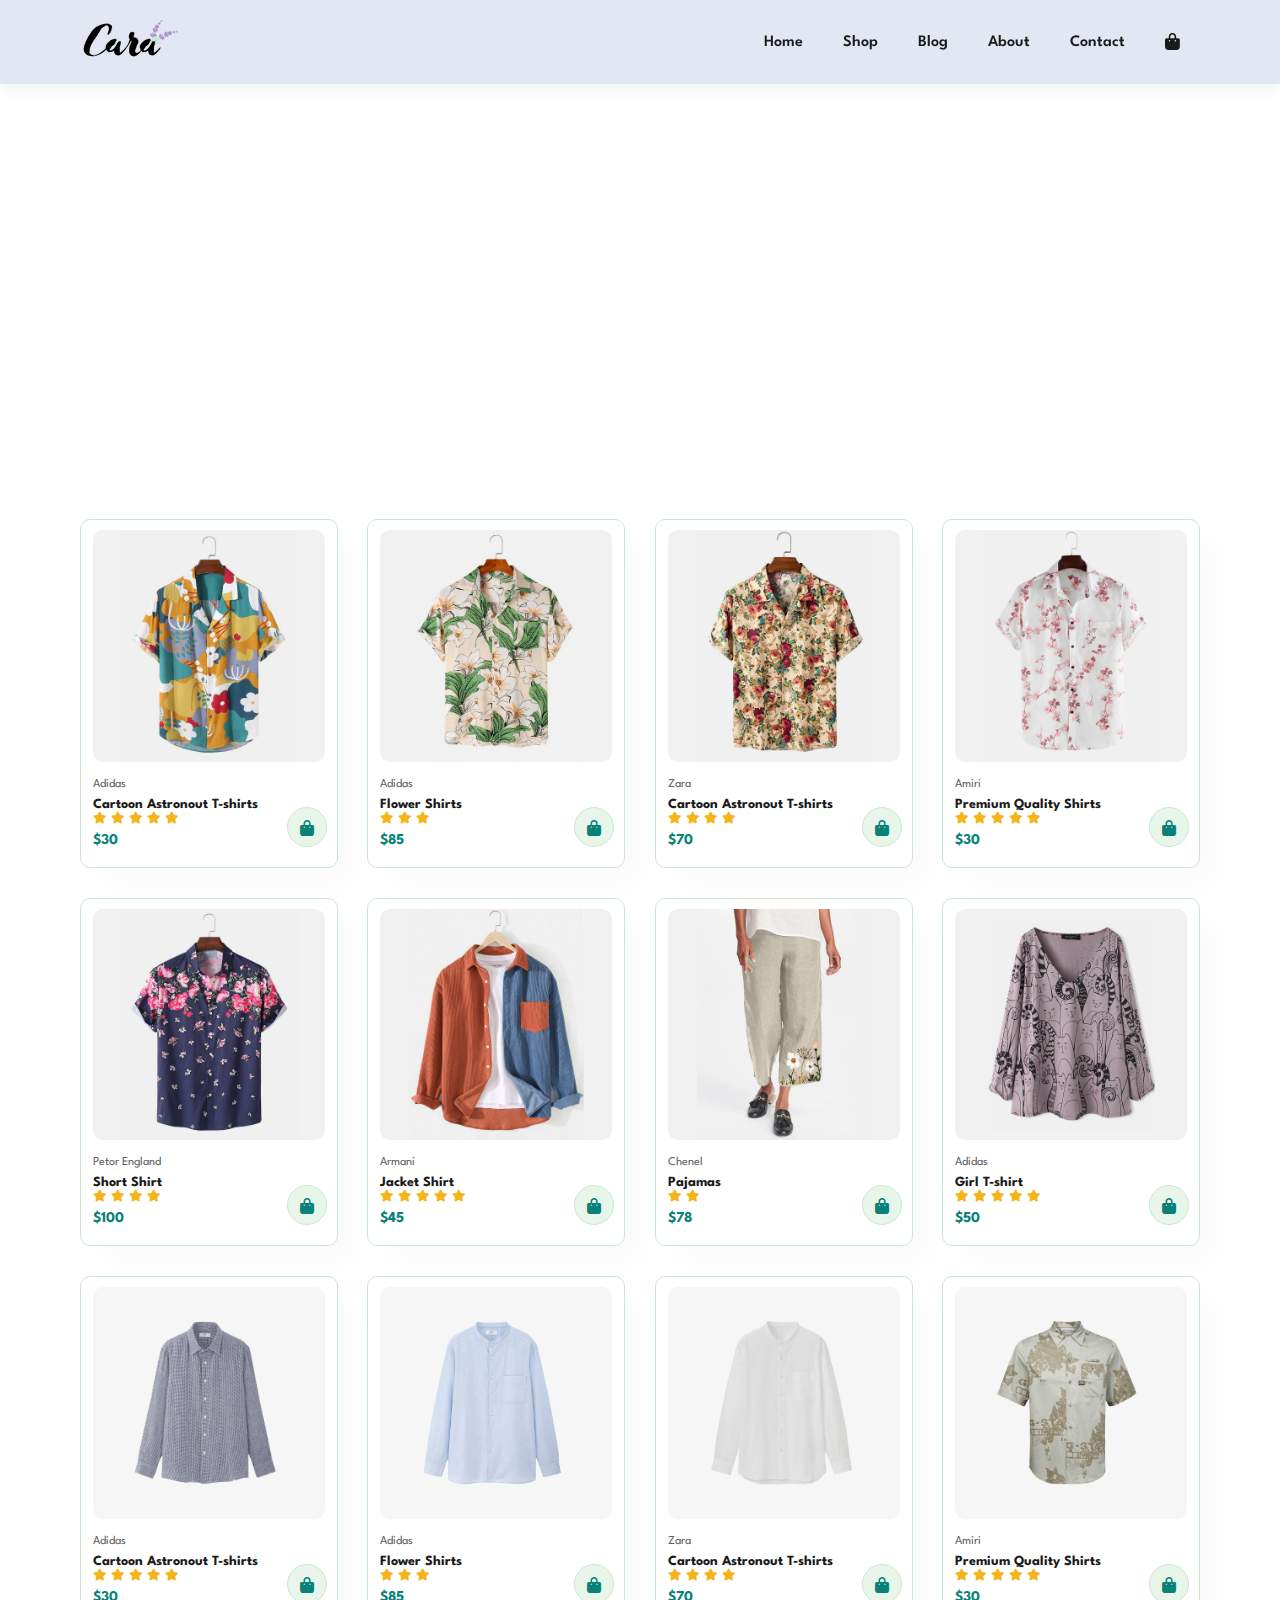
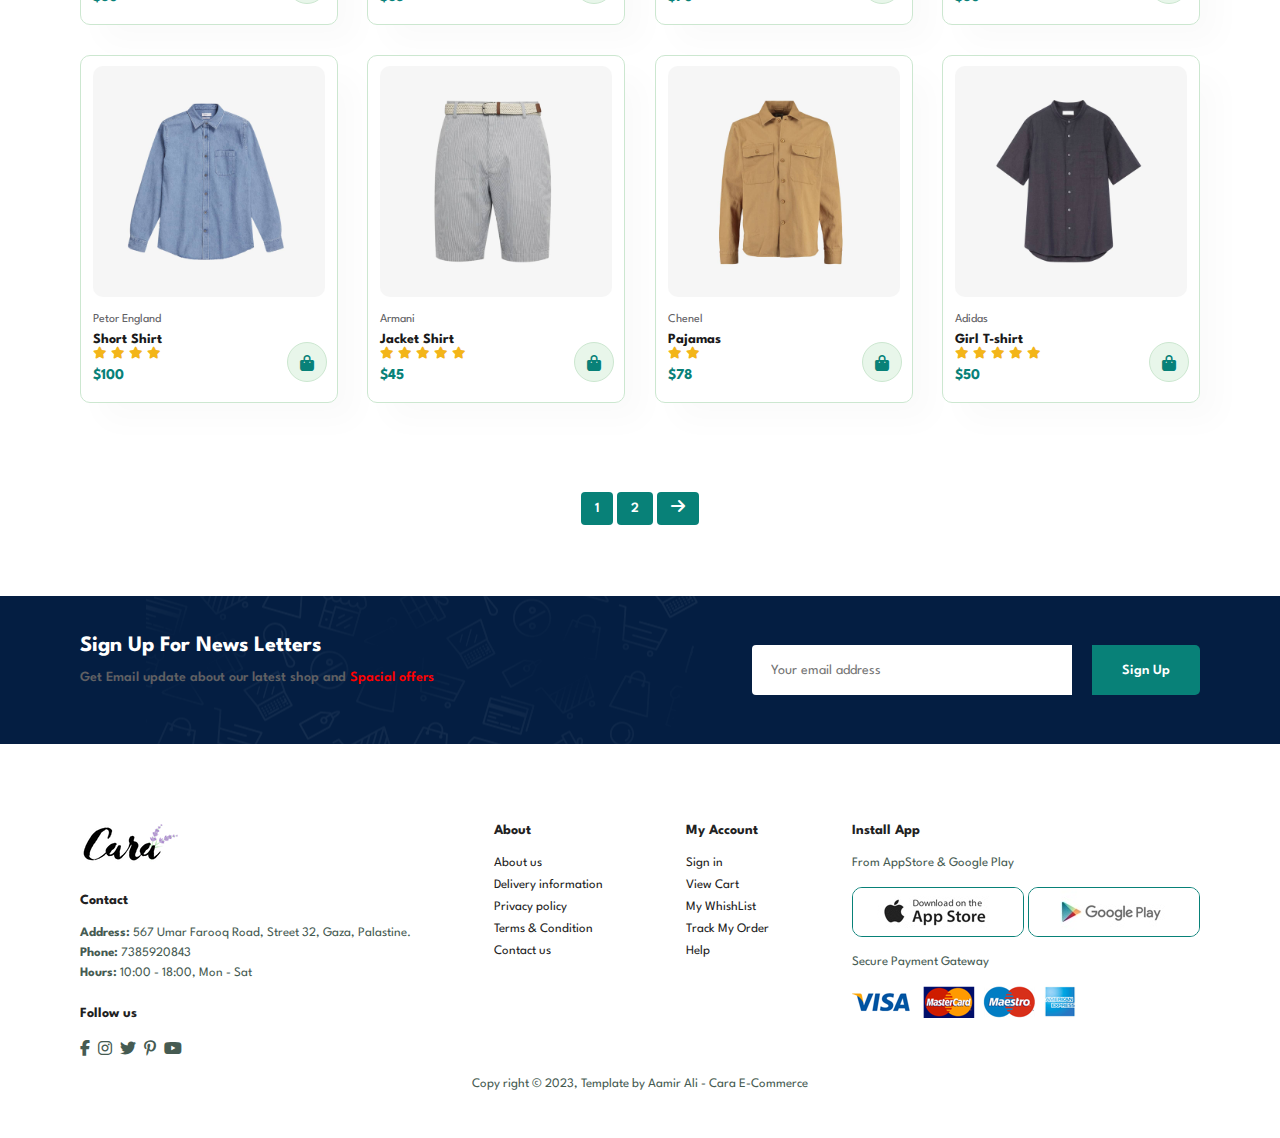
<file: shop.html>
<!DOCTYPE html>
<html lang="en">

<head>
    <meta charset="UTF-8">
    <meta name="viewport" content="width=device-width, initial-scale=1.0">
    <link rel="stylesheet" href="style.css">
    <link rel="stylesheet" href="https://cdnjs.cloudflare.com/ajax/libs/font-awesome/6.4.2/css/all.min.css" />
    <title>shop</title>
</head>

<body>
     <section id="header">
        <a href=""><img src="img/logo.png" alt="Logo"></a>
        <nav>
            <ul id="navbar">
                <li><a class="Home" href="index.html">Home</a></li>
                <li><a class="shop" href="shop.html">Shop</a></li>
                <li><a href="blog.html">Blog</a></li>
                <li><a href="about.html">About</a></li>
                <li><a href="contact.html">Contact</a></li>
                <li><a class="lg-bag"  href="cart.html"><i class="fa-solid fa-bag-shopping"></i></a></li>
                <a href="#" id="close"><i class="fa-regular fa-circle-xmark"></i></i></a>
            </ul>
        </nav>
        <div id="mobile">
            <a href="cart.html"><i class="fa-solid fa-bag-shopping"></i></a>
            <i id="bar" class="fas fa-outdent"></i>
        </div>
    </section>

    <section id="page-header">
        <h2>#StayHome</h2>
        <p>Save more with coupons & upto 70% off!</p>
    </section>


    <!-- Featured product -->

    <section id="product1" class="section-p1" >
        <div class="pro-container">
            <div class="pro" onclick="window.location.href='singleProduct.html';">
                <img src="product/f1.jpg" alt="img" >
                <div class="des">
                    <span>Adidas</span>
                    <h5>Cartoon Astronout T-shirts</h5>
                    <div class="start">
                        <i class="fas fa-star"></i>
                        <i class="fas fa-star"></i>
                        <i class="fas fa-star"></i>
                        <i class="fas fa-star"></i>
                        <i class="fas fa-star"></i>
                    </div>
                    <h4>$30</h4>
                </div>
                <a href="#"><i class="fa-solid fa-bag-shopping cart"></i></a>
            </div>

            <div class="pro" onclick="window.location.href='singleProduct.html';">
                <img src="product/f2.jpg" alt="img">
                <div class="des">
                    <span>Adidas</span>
                    <h5>Flower Shirts</h5>
                    <div class="start">
                        <i class="fas fa-star"></i>
                        <i class="fas fa-star"></i>
                        <i class="fas fa-star"></i>

                    </div>
                    <h4>$85</h4>
                </div>
                <a href="#"><i class="fa-solid fa-bag-shopping cart"></i></a>
            </div>

            <div class="pro" onclick="window.location.href='singleProduct.html';">
                <img src="product/f3.jpg" alt="img">
                <div class="des">
                    <span>Zara</span>
                    <h5>Cartoon Astronout T-shirts</h5>
                    <div class="start">
                        <i class="fas fa-star"></i>
                        <i class="fas fa-star"></i>
                        <i class="fas fa-star"></i>
                        <i class="fas fa-star"></i>
                    </div>
                    <h4>$70</h4>
                </div>
                <a href="#"><i class="fa-solid fa-bag-shopping cart"></i></a>
            </div>

            <div class="pro" onclick="window.location.href='singleProduct.html';">
                <img src="product/f4.jpg" alt="img">
                <div class="des">
                    <span>Amiri</span>
                    <h5>Premium Quality Shirts</h5>
                    <div class="start">
                        <i class="fas fa-star"></i>
                        <i class="fas fa-star"></i>
                        <i class="fas fa-star"></i>
                        <i class="fas fa-star"></i>
                        <i class="fas fa-star"></i>
                    </div>
                    <h4>$30</h4>
                </div>
                <a href="#"><i class="fa-solid fa-bag-shopping cart"></i></a>
            </div>

            <div class="pro" onclick="window.location.href='singleProduct.html';">
                <img src="product/f5.jpg" alt="img">
                <div class="des">
                    <span>Petor England</span>
                    <h5>Short Shirt</h5>
                    <div class="start">

                        <i class="fas fa-star"></i>
                        <i class="fas fa-star"></i>
                        <i class="fas fa-star"></i>
                        <i class="fas fa-star"></i>
                    </div>
                    <h4>$100</h4>
                </div>
                <a href="#"><i class="fa-solid fa-bag-shopping cart"></i></a>
            </div>

            <div class="pro" onclick="window.location.href='singleProduct.html';">
                <img src="product/f6.jpg" alt="img">
                <div class="des">
                    <span>Armani</span>
                    <h5>Jacket Shirt</h5>
                    <div class="start">
                        <i class="fas fa-star"></i>
                        <i class="fas fa-star"></i>
                        <i class="fas fa-star"></i>
                        <i class="fas fa-star"></i>
                        <i class="fas fa-star"></i>
                    </div>
                    <h4>$45</h4>
                </div>
                <a href="#"><i class="fa-solid fa-bag-shopping cart"></i></a>
            </div>

            <div class="pro" onclick="window.location.href='singleProduct.html';">
                <img src="product/f7.jpg" alt="img">
                <div class="des">
                    <span>Chenel</span>
                    <h5>Pajamas</h5>
                    <div class="start">
                        <i class="fas fa-star"></i>
                        <i class="fas fa-star"></i>

                    </div>
                    <h4>$78</h4>
                </div>
                <a href="#"><i class="fa-solid fa-bag-shopping cart"></i></a>
            </div>

            <div class="pro" onclick="window.location.href='singleProduct.html';">
                <img src="product/f8.jpg" alt="img">
                <div class="des">
                    <span>Adidas</span>
                    <h5>Girl T-shirt</h5>
                    <div class="start">
                        <i class="fas fa-star"></i>
                        <i class="fas fa-star"></i>
                        <i class="fas fa-star"></i>
                        <i class="fas fa-star"></i>
                        <i class="fas fa-star"></i>
                    </div>
                    <h4>$50</h4>
                </div>
                <a href="#"><i class="fa-solid fa-bag-shopping cart"></i></a>
            </div>
            <div class="pro" onclick="window.location.href='singleProduct.html';">
                <img src="product/n2.jpg" alt="img">
                <div class="des">
                    <span>Adidas</span>
                    <h5>Cartoon Astronout T-shirts</h5>
                    <div class="start">
                        <i class="fas fa-star"></i>
                        <i class="fas fa-star"></i>
                        <i class="fas fa-star"></i>
                        <i class="fas fa-star"></i>
                        <i class="fas fa-star"></i>
                    </div>
                    <h4>$30</h4>
                </div>
                <a href="#"><i class="fa-solid fa-bag-shopping cart"></i></a>
            </div>

            <div class="pro" onclick="window.location.href='singleProduct.html';">
                <img src="product/n1.jpg" alt="img">
                <div class="des">
                    <span>Adidas</span>
                    <h5>Flower Shirts</h5>
                    <div class="start">
                        <i class="fas fa-star"></i>
                        <i class="fas fa-star"></i>
                        <i class="fas fa-star"></i>
                    </div>
                    <h4>$85</h4>
                </div>
                <a href="#"><i class="fa-solid fa-bag-shopping cart"></i></a>
            </div>

            <div class="pro" onclick="window.location.href='singleProduct.html';">
                <img src="product/n3.jpg" alt="img">
                <div class="des">
                    <span>Zara</span>
                    <h5>Cartoon Astronout T-shirts</h5>
                    <div class="start">
                        <i class="fas fa-star"></i>
                        <i class="fas fa-star"></i>
                        <i class="fas fa-star"></i>
                        <i class="fas fa-star"></i>
                    </div>
                    <h4>$70</h4>
                </div>
                <a href="#"><i class="fa-solid fa-bag-shopping cart"></i></a>
            </div>

            <div class="pro" onclick="window.location.href='singleProduct.html';">
                <img src="product/n4.jpg" alt="img">
                <div class="des">
                    <span>Amiri</span>
                    <h5>Premium Quality Shirts</h5>
                    <div class="start">
                        <i class="fas fa-star"></i>
                        <i class="fas fa-star"></i>
                        <i class="fas fa-star"></i>
                        <i class="fas fa-star"></i>
                        <i class="fas fa-star"></i>
                    </div>
                    <h4>$30</h4>
                </div>
                <a href="#"><i class="fa-solid fa-bag-shopping cart"></i></a>
            </div>

            <div class="pro" onclick="window.location.href='singleProduct.html';">
                <img src="product/n5.jpg" alt="img">
                <div class="des">
                    <span>Petor England</span>
                    <h5>Short Shirt</h5>
                    <div class="start">
                        <i class="fas fa-star"></i>
                        <i class="fas fa-star"></i>
                        <i class="fas fa-star"></i>
                        <i class="fas fa-star"></i>
                    </div>
                    <h4>$100</h4>
                </div>
                <a href="#"><i class="fa-solid fa-bag-shopping cart"></i></a>
            </div>

            <div class="pro" onclick="window.location.href='singleProduct.html';">
                <img src="product/n6.jpg" alt="img">
                <div class="des">
                    <span>Armani</span>
                    <h5>Jacket Shirt</h5>
                    <div class="start">
                        <i class="fas fa-star"></i>
                        <i class="fas fa-star"></i>
                        <i class="fas fa-star"></i>
                        <i class="fas fa-star"></i>
                        <i class="fas fa-star"></i>
                    </div>
                    <h4>$45</h4>
                </div>
                <a href="#"><i class="fa-solid fa-bag-shopping cart"></i></a>
            </div>

            <div class="pro" onclick="window.location.href='singleProduct.html';">
                <img src="product/n7.jpg" alt="img">
                <div class="des">
                    <span>Chenel</span>
                    <h5>Pajamas</h5>
                    <div class="start">
                        <i class="fas fa-star"></i>
                        <i class="fas fa-star"></i>

                    </div>
                    <h4>$78</h4>
                </div>
                <a href="#"><i class="fa-solid fa-bag-shopping cart"></i></a>
            </div>

            <div class="pro" onclick="window.location.href='singleProduct.html';"   >
                <img src="product/n8.jpg" alt="img">
                <div class="des">
                    <span>Adidas</span>
                    <h5>Girl T-shirt</h5>
                    <div class="start">
                        <i class="fas fa-star"></i>
                        <i class="fas fa-star"></i>
                        <i class="fas fa-star"></i>
                        <i class="fas fa-star"></i>
                        <i class="fas fa-star"></i>
                    </div>
                    <h4>$50</h4>
                </div>
                <a href="#"><i class="fa-solid fa-bag-shopping cart"></i></a>
            </div>
        </div>
    </section>

        <!-- pagination -->
    <section id="pagination" class="section-p1">
        <a href="#">1</a>
        <a href="#">2</a>
        <a href="#"><i class="fa-solid fa-arrow-right"></i> </a>

    </section>

    <section id="news" class="section-p1 section-m1">
        <div class="newstext">
            <h4>Sign Up For News Letters</h4>
            <p>Get Email update about our latest shop and <span>Spacial offers</span></p>
        </div>

        <div class="form">
            <input text="Email" placeholder="Your email address">
            <button class="normal">Sign Up</button>
        </div>

    </section>

    <!-- footer -->
    <footer class="section-p1">
        <div class="col">
            <img class="logo" src="img/logo.png">
            <h4>Contact</h4>
            <p><strong>Address: </strong>567 Umar Farooq Road, Street 32, Gaza, Palastine.</p>
            <p><strong>Phone: </strong>7385920843</p>
            <p><Strong>Hours: </Strong>10:00 - 18:00, Mon - Sat</p>
            <div class="follow">
                <h4>Follow us</h4>
                <div class="icon">
                    <i class="fab fa-facebook-f"></i>
                    <i class="fab fa-instagram"></i>
                    <i class="fab fa-twitter"></i>
                    <i class="fab fa-pinterest-p"></i>
                    <i class="fab fa-youtube"></i>
                </div>
            </div>
        </div>
        <div class="col">
            <h4>About</h4>
            <a href="#">About us</a>
            <a href="#">Delivery information</a>
            <a href="#">Privacy policy</a>
            <a href="#">Terms & Condition</a>
            <a href="#">Contact us</a>
        </div>

        <div class="col">
            <h4>My Account</h4>
            <a href="#">Sign in</a>
            <a href="#">View Cart</a>
            <a href="#">My WhishList</a>
            <a href="#">Track My Order</a>
            <a href="#">Help</a>
        </div>

        <div class="col install">
            <h4>Install App</h4>
            <p>From AppStore & Google Play</p>
            <div class="row">
                <img src="img/app.jpg">
                <img src="img/play.jpg">
            </div>
            <p>Secure Payment Gateway</p>
            <img src="img/pay.png">
        </div>
        <div class="copy">
            <p>Copy right &#169; 2023, Template by Aamir Ali - Cara E-Commerce </p>
        </div>
    </footer>

    <script src="dynamic.js"></script>
</body>

</html>
</file>
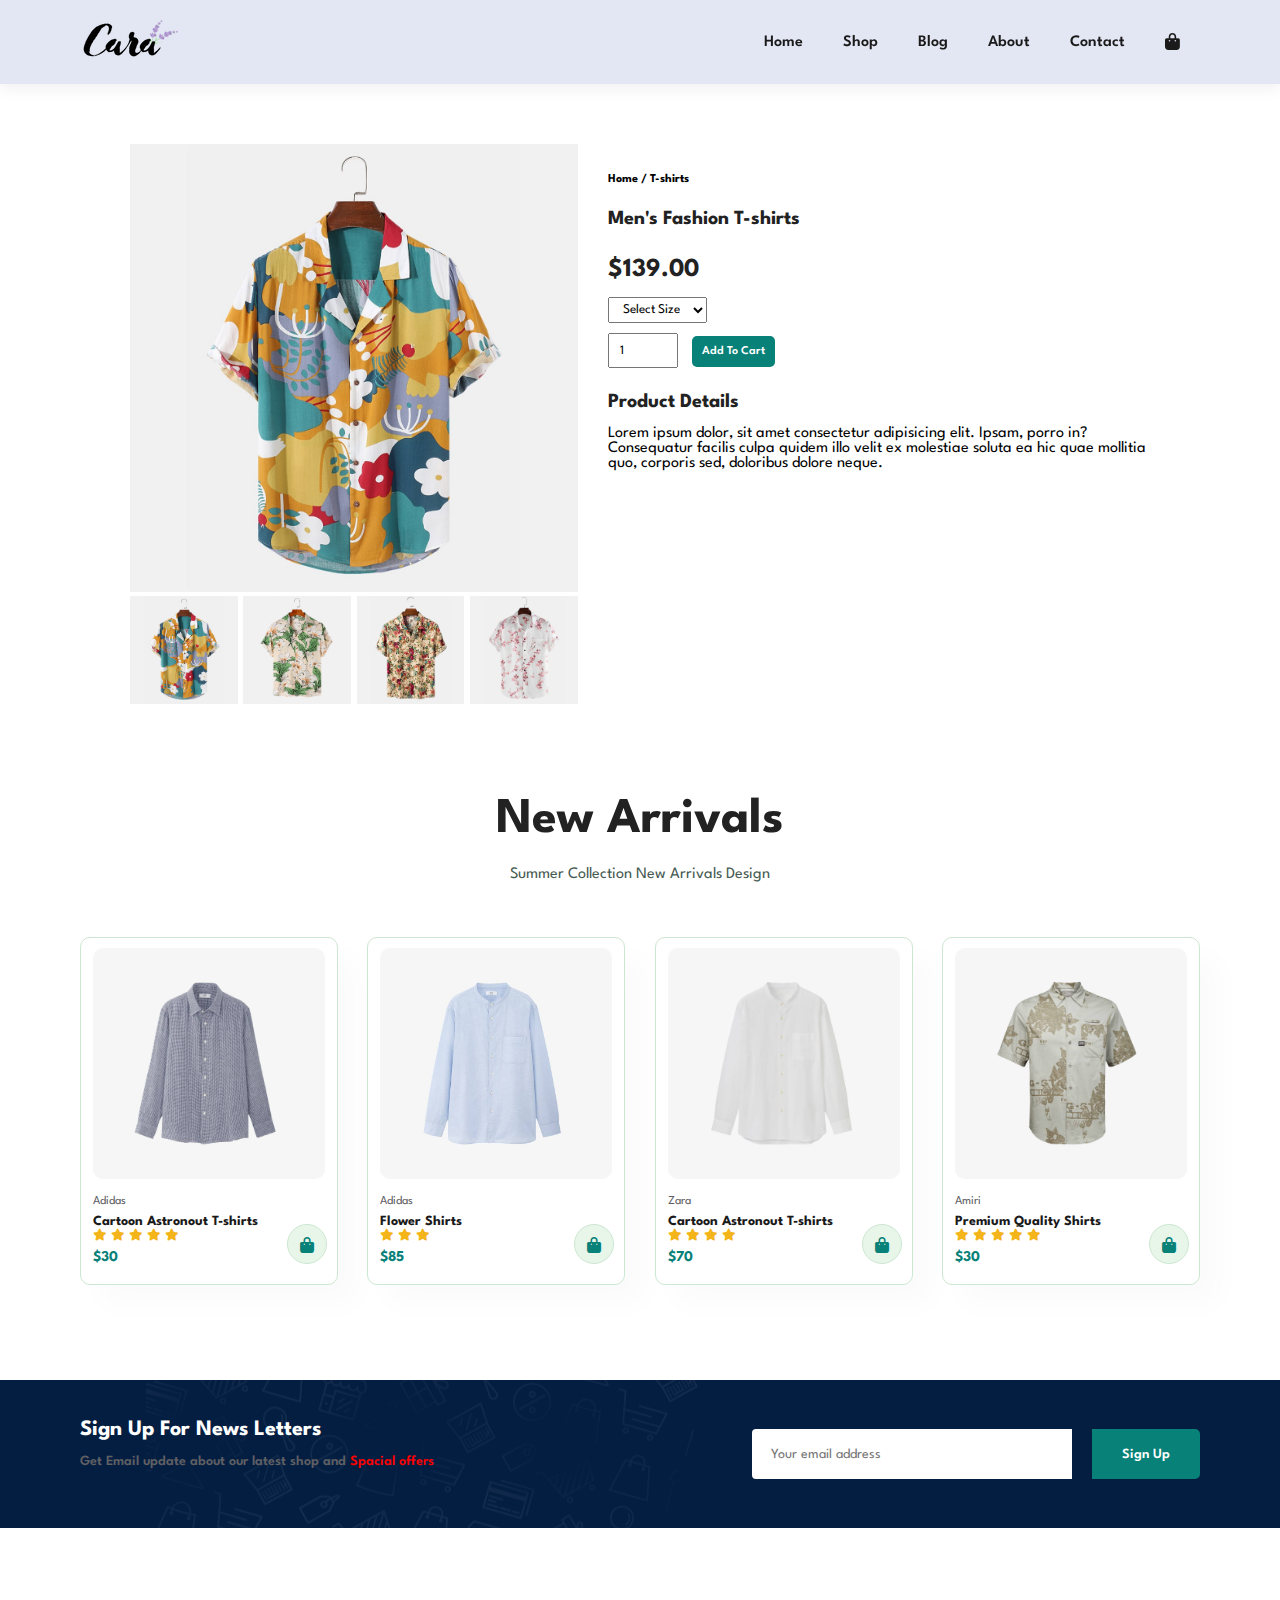
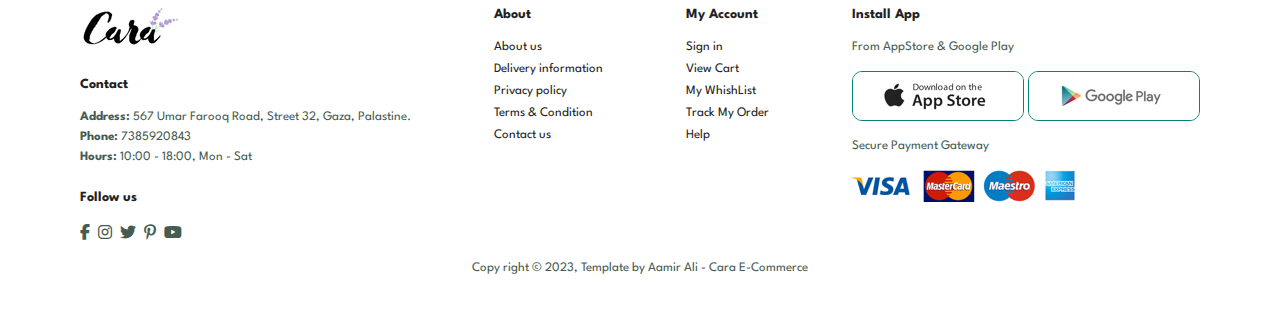
<file: singleProduct.html>
<!DOCTYPE html>
<html lang="en">

<head>
    <meta charset="UTF-8">
    <meta name="viewport" content="width=device-width, initial-scale=1.0">
    <link rel="stylesheet" href="style.css">
    <link rel="stylesheet" href="https://cdnjs.cloudflare.com/ajax/libs/font-awesome/6.4.2/css/all.min.css" />
    <title>shop</title>
</head>

<body>
    <section id="header">
        <a href=""><img src="img/logo.png" alt="Logo"></a>
        <nav>
            <ul id="navbar">
                <li><a class="Home" href="index.html">Home</a></li>
                <li><a class="shop" href="shop.html">Shop</a></li>
                <li><a href="blog.html">Blog</a></li>
                <li><a href="about.html">About</a></li>
                <li><a href="contact.html">Contact</a></li>
                <li><a class="lg-bag"  href="cart.html"><i class="fa-solid fa-bag-shopping"></i></a></li>
                <a href="#" id="close"><i class="fa-regular fa-circle-xmark"></i></i></a>
            </ul>
        </nav>
        <div id="mobile">
            <a href="cart.html"><i class="fa-solid fa-bag-shopping"></i></a>
            <i id="bar" class="fas fa-outdent"></i>
        </div>
    </section>
    
    <section id="prodetails" class="section-p1">
        <div class="single-pro-image">
                <img src="product/f1.jpg" width="100%" id="mainimg">
                <div class="small-image-grp">
                    <div class="small-img-col">
                        <img src="product/f1.jpg" width="100%" class="small-img">
                    </div>

                    <div class="small-img-col">
                        <img src="product/f2.jpg" width="100%" class="small-img">
                    </div>

                    <div class="small-img-col">
                        <img src="product/f3.jpg" width="100%" class="small-img">
                    </div>

                    <div class="small-img-col">
                        <img src="product/f4.jpg" width="100%" class="small-img">
                    </div>
                </div>
        </div>

        <div class="single-pro-details">
            <h6>Home / T-shirts</h6>
            <h4>Men's Fashion T-shirts</h4>
            <h2>$139.00</h2>
            <select>
                <option value="">Select Size</option>
                <option value="">Large</option>
                <option value="">Small</option>
                <option value="">XXL</option>
                <option value="">Xl</option>
            </select>
            <input type="number" value="1">
            <button class="normal">Add To Cart</button>
            <h4>Product Details</h4>
            <span>Lorem ipsum dolor, sit amet consectetur adipisicing elit. Ipsam, porro in? Consequatur facilis culpa quidem illo velit ex molestiae soluta ea hic quae mollitia quo, corporis sed, doloribus dolore neque.</span>
        </div>
    </section>

    <section id="product1" class="section-p1">
        <h1>New Arrivals</h1>
        <p>Summer Collection New Arrivals Design</p>
        <div class="pro-container">
            <div class="pro">
                <img src="product/n2.jpg" alt="img">
                <div class="des">
                    <span>Adidas</span>
                    <h5>Cartoon Astronout T-shirts</h5>
                    <div class="start">
                        <i class="fas fa-star"></i>
                        <i class="fas fa-star"></i>
                        <i class="fas fa-star"></i>
                        <i class="fas fa-star"></i>
                        <i class="fas fa-star"></i>
                    </div>
                    <h4>$30</h4>
                </div>
                <a href="#"><i class="fa-solid fa-bag-shopping cart"></i></a>
            </div>

            <div class="pro">
                <img src="product/n1.jpg" alt="img">
                <div class="des">
                    <span>Adidas</span>
                    <h5>Flower Shirts</h5>
                    <div class="start">
                        <i class="fas fa-star"></i>
                        <i class="fas fa-star"></i>
                        <i class="fas fa-star"></i>

                    </div>
                    <h4>$85</h4>
                </div>
                <a href="#"><i class="fa-solid fa-bag-shopping cart"></i></a>
            </div>

            <div class="pro">
                <img src="product/n3.jpg" alt="img">
                <div class="des">
                    <span>Zara</span>
                    <h5>Cartoon Astronout T-shirts</h5>
                    <div class="start">
                        <i class="fas fa-star"></i>
                        <i class="fas fa-star"></i>
                        <i class="fas fa-star"></i>
                        <i class="fas fa-star"></i>
                    </div>
                    <h4>$70</h4>
                </div>
                <a href="#"><i class="fa-solid fa-bag-shopping cart"></i></a>
            </div>

            <div class="pro">
                <img src="product/n4.jpg" alt="img">
                <div class="des">
                    <span>Amiri</span>
                    <h5>Premium Quality Shirts</h5>
                    <div class="start">
                        <i class="fas fa-star"></i>
                        <i class="fas fa-star"></i>
                        <i class="fas fa-star"></i>
                        <i class="fas fa-star"></i>
                        <i class="fas fa-star"></i>
                    </div>
                    <h4>$30</h4>
                </div>
                <a href="#"><i class="fa-solid fa-bag-shopping cart"></i></a>
            </div>
        </section>


    <section id="news" class="section-p1 section-m1">
        <div class="newstext">
            <h4>Sign Up For News Letters</h4>
            <p>Get Email update about our latest shop and <span>Spacial offers</span></p>
        </div>

        <div class="form">
            <input text="Email" placeholder="Your email address">
            <button class="normal">Sign Up</button>
        </div>

    </section>

    <!-- footer -->
    <footer class="section-p1">
        <div class="col">
            <img class="logo" src="img/logo.png">
            <h4>Contact</h4>
            <p><strong>Address: </strong>567 Umar Farooq Road, Street 32, Gaza, Palastine.</p>
            <p><strong>Phone: </strong>7385920843</p>
            <p><Strong>Hours: </Strong>10:00 - 18:00, Mon - Sat</p>
            <div class="follow">
                <h4>Follow us</h4>
                <div class="icon">
                    <i class="fab fa-facebook-f"></i>
                    <i class="fab fa-instagram"></i>
                    <i class="fab fa-twitter"></i>
                    <i class="fab fa-pinterest-p"></i>
                    <i class="fab fa-youtube"></i>
                </div>
            </div>
        </div>
        <div class="col">
            <h4>About</h4>
            <a href="#">About us</a>
            <a href="#">Delivery information</a>
            <a href="#">Privacy policy</a>
            <a href="#">Terms & Condition</a>
            <a href="#">Contact us</a>
        </div>

        <div class="col">
            <h4>My Account</h4>
            <a href="#">Sign in</a>
            <a href="#">View Cart</a>
            <a href="#">My WhishList</a>
            <a href="#">Track My Order</a>
            <a href="#">Help</a>
        </div>

        <div class="col install">
            <h4>Install App</h4>
            <p>From AppStore & Google Play</p>
            <div class="row">
                <img src="img/app.jpg">
                <img src="img/play.jpg">
            </div>
            <p>Secure Payment Gateway</p>
            <img src="img/pay.png">
        </div>
        <div class="copy">
            <p>Copy right &#169; 2023, Template by Aamir Ali - Cara E-Commerce </p>
        </div>
    </footer>

    <script>
        var smallimg=document.getElementsByClassName('small-img ');
        var mainimg=document.getElementById('mainimg');

    smallimg[0].onclick=function(){
        mainimg.src=smallimg[0].src;
    }

    smallimg[1].onclick=function(){
        mainimg.src=smallimg[1].src;
    }
    smallimg[2].onclick=function(){
        mainimg.src=smallimg[2].src;
    }

    smallimg[3].onclick=function(){
        mainimg.src=smallimg[3].src;
    }

                
    
    </script>

    <script src="dynamic.js"></script>
</body>

</html>
</file>
<file: style.css>
@import url("https://fonts.googleapis.com/css2?family=Spartan:wght@100;200;300;400;500;600;700;800;900&display=swap");

* {
    margin: 0;
    padding: 0;
    box-sizing: border-box;
    font-family: "Spartan", sans-serif;
}

html {
    scroll-behavior: smooth;
}

body {
    width: 100%;
}

h1 {
    font-size: 50px;
    line-height: 64px;
    color: #222;
}

h2 {
    font-size: 46px;
    line-height: 54px;
    color: #222;
}

h4 {
    font-size: 20px;
    color: #222;
}

h6 {
    font-weight: 700;
    font-size: 12px;
}

p {
    font-size: 16px;
    color: #465b52;
    margin: 15px 0 20px 0;
}

.section-p1 {
    padding: 40px 80px;
}

.section-m1 {
    margin: 40px 0;
}

button.normal {
    font-size: 14px;
    font-weight: 600;
    padding: 15px 30px;
    color: #000;
    background-color: white;
    cursor: pointer;
    border: none;
    outline: none;
    transition: 0.4s;
    border-radius: 10px;

}

/* Header section */

#header {
    display: flex;
    align-items: center;
    justify-content: space-between;
    padding: 20px 80px;
    background-color: #e3e6f3;
    box-shadow: 0 5px 15px rgba(0, 0, 0, 0.06);
    z-index: 999;
    position: sticky;
    top: 0;
    left: 0;
}

#navbar {
    display: flex;
    align-items: center;
    justify-content: space-around;
    position: sticky;

}

#mobile {
    display: none;
    align-items: center;
}

#close {
    display: none;
}

#navbar li {
    list-style: none;
    padding: 0 20px;
}

#navbar li a {
    text-decoration: none;
    font-size: 16px;
    font-weight: 600;
    color: #1a1a1a;
    transition: 0.1s ease;
}

#navbar li a i {
    font-size: 17px;
}

#navbar li a:hover {
    color: #088178;
    border-bottom: 2.5px solid #1a1a1a;
}

#navbar li a.home:visited {
    color: #088178;
}

#navbar li a.shop:visited {
    color: #088178;

}

/* hero section */

#hero {
    background-image: url(img/woman-leather-jacket-pointing-something-left-side.jpg);
    background-size: cover;
    background-position: top 25% left 0;
    height: 90vh;
    width: 100%;
    padding: 0 80px;
    display: flex;
    align-items: flex-start;
    justify-content: center;
    flex-direction: column;

}

#hero h4 {
    padding-bottom: 15px;
}

#hero h1 {
    color: #088178;
}

#hero button {
    background-image: url(https://i.etsystatic.com/11371075/r/il/3f91bf/4270175764/il_fullxfull.4270175764_bqao.jpg);
    background-color: transparent;
    color: rgb(7, 19, 86);
    border: 0;
    width: 150px;
    height: 50px;
    background-position: center;
    background-size: cover;
    font-size: 15px;
    font-weight: 800;
    border-radius: 15px;
    cursor: pointer;
}

/* Feature section */

#feature {
    display: flex;
    align-items: center;
    justify-content: space-around;
    margin-top: 5vw;
    flex-wrap: wrap;

}

#feature .fe-box {
    padding: 25px 15px;
    border: 1px solid #cce7d0;
    background-color: white;
    border-radius: 5px;
    text-align: center;
    width: 180px;
    box-shadow: 20px 20px 34px rgba(0, 0, 0, 0.03);
    margin: 15px 0px;

}

#feature .fe-box {
    box-shadow: 10px 10px 54px rgba(0, 0, 0, 0.03);
}

#feature .fe-box h6 {
    color: #088178;
    font-size: 12px;
    padding: 9px 8px 6px 8px;
    background-color: #fddde4;
    line-height: 1;
    border-radius: 4px;
    display: inline-block;
}

#feature .fe-box img {
    width: 100%;
    margin-bottom: 10px;
}

#feature .fe-box:nth-child(2) h6 {
    background-color: #81650866;
}

#feature .fe-box:nth-child(3) h6 {
    background-color: #0881795c;
}

#feature .fe-box:nth-child(4) h6 {
    background-color: #0881795c;
}

#feature .fe-box:nth-child(5) h6 {
    background-color: #81650866;
}

/* product section */

.pro-container {
    display: flex;
    justify-content: space-between;
    padding-top: 20px;
    flex-wrap: wrap;
}

#product1 {
    text-align: center;
}

#product1 .pro {
    width: 23%;
    min-width: 250px;
    padding: 10px 12px;
    border: 1px solid #cce7d0;
    cursor: pointer;
    box-shadow: 20px 20px 30px rgba(11, 2, 2, 0.02);
    border-radius: 10px;
    margin: 15px 0;
    transition: all ease 0.5s;
    position: relative;
}

#product1 .pro img {
    width: 100%;
    border-radius: 10px;
    transition: all ease 0.5s;
}

#product1 .pro:hover {
    transform: scale(1.05);
}

#product1 .pro .des {
    text-align: start;
    padding: 10px 0;
}


#product1 .pro .des span {
    color: #606063;
    font-size: 12px;
}

#product1 .pro .des h5 {
    color: #1a1a1a;
    padding-top: 7px;
    font-size: 14px;
}

#product1 .pro .des i {
    font-size: 12px;
    color: rgb(243, 181, 25);
}

#product1 .pro .des h4 {
    padding-top: 7px;
    font-size: 15px;
    font-weight: 700;
    color: #088178;
}

#product1 .pro .cart {
    width: 40px;
    height: 40px;
    line-height: 40px;
    border-radius: 50px;
    color: #088178;
    background-color: #e8f6ea;
    font-weight: 700;
    border: 1px solid #cce7d0;
    position: absolute;
    bottom: 20px;
    right: 10px;
}

/* banner section*/

#banner {
    display: flex;
    flex-direction: column;
    align-items: center;
    justify-content: center;
    background-image: url(img/banner/b2.jpg);
    background-position: center;
    background-size: cover;
    width: 100%;
    height: 40vh;
}

#banner h4 {
    color: white;
    font-size: 16px;
}

#banner h2 {
    color: wheat;
    padding: 10px 0;
}

#banner span {
    color: red;
}

#banner button:hover {
    color: white;
    background-color: #088178;
}


/******** banner two **********/


#sm-banner {
    display: flex;
    justify-content: space-around;
    flex-wrap: wrap;
}

#sm-banner .banner-box {
    display: flex;
    flex-direction: column;
    align-items: flex-start;
    justify-content: center;
    background-image: url(img/banner/b17.jpg);
    background-position: center;
    background-size: cover;
    min-width: 580px;
    height: 50vh;
    padding: 30px;

}

#sm-banner .banner-box2 {
    background-image: url(img/banner/b10.jpg);
}

#sm-banner h4 {
    color: white;
    font-size: 20px;
    font-weight: 400;
}

#sm-banner h1 {
    color: white;
    font-size: 28px;
    font-weight: 800;
}

#sm-banner p {
    color: white;
    font-size: 14px;
    font-weight: 500;
    padding-bottom: 15px;
}

#sm-banner button {
    color: white;
    font-size: 13px;
    font-weight: 600;
    padding: 11px 18px;
    background-color: transparent;
    cursor: pointer;
    border: 1px solid white;
    outline: none;
    transition: 0.3s;
}

#sm-banner button:hover {
    background-color: #088178;
    border: 1px solid #088178;
}

/* banner 3 */

#banner-3 {
    display: flex;
    justify-content: space-between;
    flex-wrap: wrap;
    padding: 0 80px;

}

#banner-3 .banner-box {
    display: flex;
    flex-direction: column;
    align-items: flex-start;
    justify-content: center;
    background-image: url(img/banner/b7.jpg);
    background-position: center;
    background-size: cover;
    min-width: 30%;
    height: 30vh;
    padding: 20px;
    margin-bottom: 20px;
}

#banner-3 .banner-2 {
    background-image: url(img/banner/b4.jpg);
}

#banner-3 .banner-3 {
    background-image: url(img/banner/b18.jpg);
}


#banner-3 h2 {
    color: white;
    font-weight: 900;
    font-size: 22px;
}

#banner-3 h3 {
    color: #ec544e;
    font-weight: 800;
    font-size: 15px;

}

/* news lettter */

#news {
    display: flex;
    align-items: center;
    justify-content: space-between;
    flex-wrap: wrap;
    background-image: url(img/banner/b14.png);
    background-repeat: no-repeat;
    background-position: 20% 30%;
    background-color: #041e42;
}

#news h4 {
    color: white;
    font-weight: 700;
    font-size: 22px;
}

#news p {
    color: #606063;
    font-weight: 600;
    font-size: 14px;
}

#news span {
    color: red
}

#news .form {
    display: flex;
    width: 40%;
    gap: 20px;

}

#news input {
    height: 3.125rem;
    padding: 0 1.25em;
    font-size: 14px;
    width: 100%;
    border: 1px solid transparent;
    border-radius: 4px;
    outline: none;
    border-top-right-radius: 0;
    border-bottom-right-radius: 0;

}

#news button {
    color: white;
    background-color: #088178;
    white-space: nowrap;
    border-radius: 5px;
    border-top-left-radius: 0;
    border-bottom-left-radius: 0;
}

/* footer */

footer {
    display: flex;
    flex-wrap: wrap;
    justify-content: space-between;
}

footer .col {
    display: flex;
    flex-direction: column;
    align-items: flex-start;
    margin-bottom: 20px;
}

.logo {
    margin-bottom: 30px;

}

footer h4 {
    margin-bottom: 20px;
    font-size: 14px;
}

footer p {
    font-size: 13px;
    margin: 0 0 8px 0;
}

footer a {
    font-size: 13px;
    margin: 0 0 8px 0;
    text-decoration: none;
    color: #222;
    margin-bottom: 10px;
}

footer .follow {
    margin-top: 20px;
}

footer .follow i {
    cursor: pointer;
    padding-right: 4px;
    color: #465b52;
}


footer .install .row img {
    border: 1px solid #088178;
    border-radius: 10px;
}

footer .install img {
    margin: 10px 0 15px 0;
}

footer a:hover,
footer i:hover {
    color: #088178;
}

footer .copy {
    width: 100%;
    text-align: center;
}
 
/*********************************** Shop page************************ */


#page-header{
    background-image: url(https://images.unsplash.com/photo-1467271891377-355028f2f363?ixlib=rb-4.0.3&ixid=M3wxMjA3fDB8MHxwaG90by1wYWdlfHx8fGVufDB8fHx8fA%3D%3D&auto=format&fit=crop&w=2070&q=80);
    text-align: center;
    width: 100%;
    height: 40vh;
    background-repeat: no-repeat;
    background-position: center;
    background-size: cover;
    display: flex;
    align-items: center;
    justify-content: center;
    padding: 14px;
    flex-direction: column;
}

#page-header h2 , #page-header p{
color: white;
}

#pagination{
    text-align: center;

}

#pagination a{
    text-decoration: none;
    padding: 10px 14px;
    background-color: #088178;
    color: white;
    font-size: 14px;
    font-weight: 600;
    border-radius: 4px;
}

#pagination a i{
    font-size: 16px;
    font-weight: 600;
}

/* single product detail */

#prodetails{
    display: flex;
    margin-top: 20px;
}

#prodetails .single-pro-image{
    width: 40%;
    margin-left: 50px;
}
.small-image-grp{
    display: flex;
    align-items: center;
    justify-content: space-between;
}

.small-img-col{
    flex-basis: 24%;
    cursor: pointer;
}

#prodetails .single-pro-details{
    width: 50%;
    padding-top: 30px;
    margin-left: 30px;
}
#prodetails .single-pro-details h4{
    padding: 25px 0 15px 0;

}

#prodetails .single-pro-details h2{
    font-size: 26px;
}

#prodetails .single-pro-details select{
    padding: 5px 10px;
    margin-bottom: 10px;
    display: block;     
}

#prodetails .single-pro-details input , #prodetails .single-pro-details input:focus{
    width: 70px;
    height: 35px;
    padding-left: 10px;
    font-size: 13px;
    margin-right: 10px;
    outline: none;
}

#prodetails .single-pro-details button{
    background-color: #088178;
    color: white;
    padding: 10px;
    font-size: 12px;
    border-radius: 5px;
}

/* ****************Responsive for tablet***************** */
@media (max-width:799px) {
    #navbar {
        display: flex;
        align-items: flex-start;
        justify-content: flex-start;
        flex-direction: column;
        position: fixed;
        height: 100vh;
        width: 300px;
        top: 0;
        right: -300px;
        background-color: #e3e6f3;
        box-shadow: 0 40px 60px rgba(0, 0, 0, 0.1);
        padding: 80px 0 0 10px;
        transition: all ease 0.3s;
    }

    #navbar.active {
        right: 0px;
    }

    #navbar li {
        margin-bottom: 25px;
    }

    #mobile {
        display: flex;
        align-items: center;
    }

    #mobile i {
        font-size: 24px;
        color: #1a1a1a;
        padding-left: 20px;
    }

    #close {
        display: initial;
        top: 30px;
        left: 30px;
        color: #222;
        position: absolute;
        font-size: 24px;
    }

    .lg-bag {
        display: none;
    }

    /* hero section */

    #hero {
        height: 70vh;
        padding: 0 80px;
        background-position: top 30% right 60%;
    }

    #feature {
        justify-content: center;
        gap: 20px;
    }

    #banner {
        height: 30vh;
    }

    #banner h2 {
        font-size: 30px;
    }

    /* second banner */

    #sm-banner .banner-box {
        min-width: 91%;
        height: 30vh;
    }

    #banner-3 {
        padding: 0 40px;
    }

    #banner-3 .banner-box {
        width: 28%;
    }

    #news .form {
        width: 60%;
    }
}

/* mobile screen device Responsive Iphone -x */

@media (max-width:477px) {
    #header {
        padding: 10px 29px;
    }

    h1 {
        font-size: 38px;
    }

    h2 {
        font-size: 32px;
    }

    #hero {
        padding: 0 20px;
        background-position: 55%;
    }

    #hero button {
        width: 118px;
        height: 35px;
        border-radius: 9px;
    }

    #feature {
        gap: 20px;
    }

    #feature .fe-box {
        width: 155px;
        margin: 0 0 15px 0;
    }

    #product1 .pro {
        width: 100%;
       
        margin-left: -20px;
       
    
    }

    #banner {
        height: 40vh;
    }

    #banner h2 {
        font-size: 25px;
        padding: 17px 26px;
        text-align: center;
    }

    #banner button {
        padding: 9px 13px;
    }

    #sm-banner .banner-box {
        min-width: 91%;
        height: 30vh;
    }

    #sm-banner .banner-box2 {
        margin-top: 20px;
    }

    #banner-3 {
        padding: 10px 15px;
    }

    #banner-3 h2 {
        font-size: 15px;
    }

    #banner-3 h3 {
        font-size: 15.5px;
    }

    #news {
        padding: 40px 20px;
    }

    #news .form {
        width: 100%;
    }

    footer .copy {
        text-align: start;
    }

    /* Single Product */

    #prodetails{
        display: flex;
        flex-direction: column;
    }
    #prodetails .single-pro-image{

            width: 113%;
            margin-left: -28px;
        }
    
    #prodetails .single-pro-details {
            width: 113%;
            margin-left: -28px;
        }
    

}
</file>
